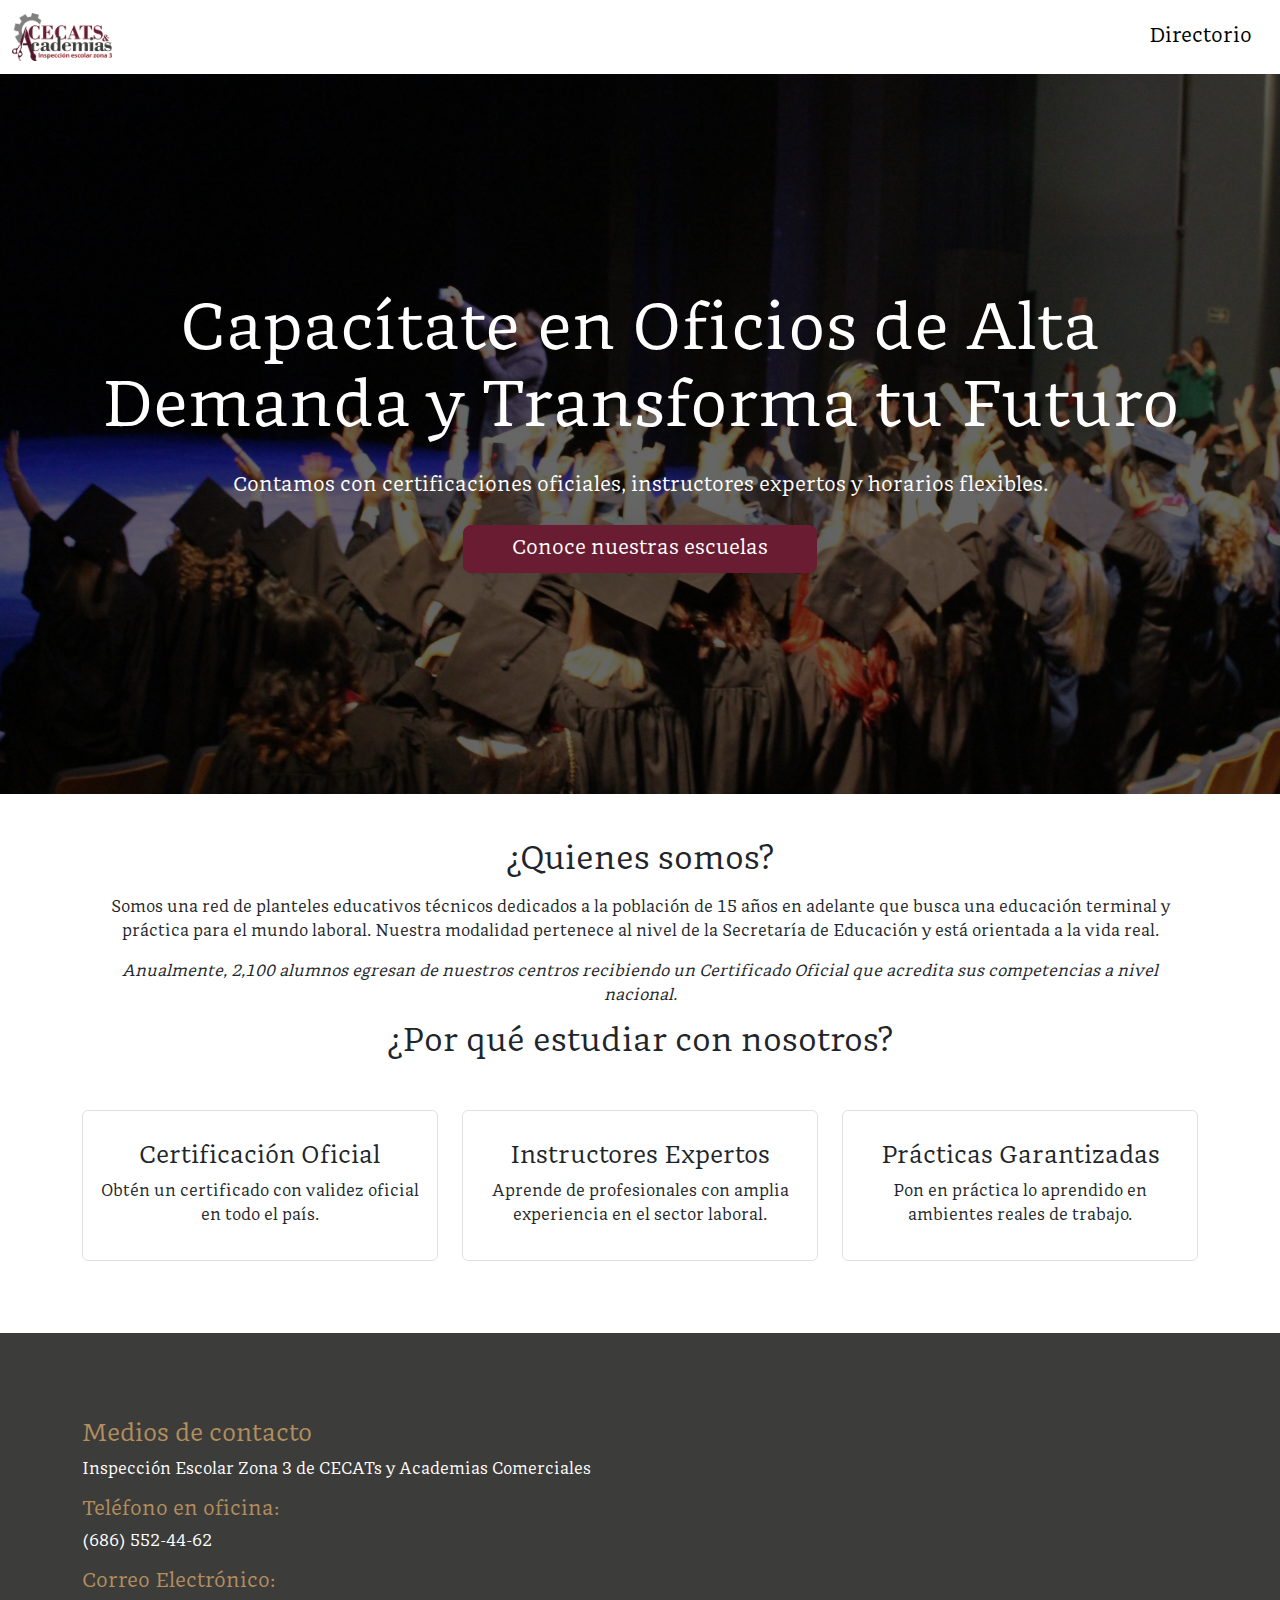
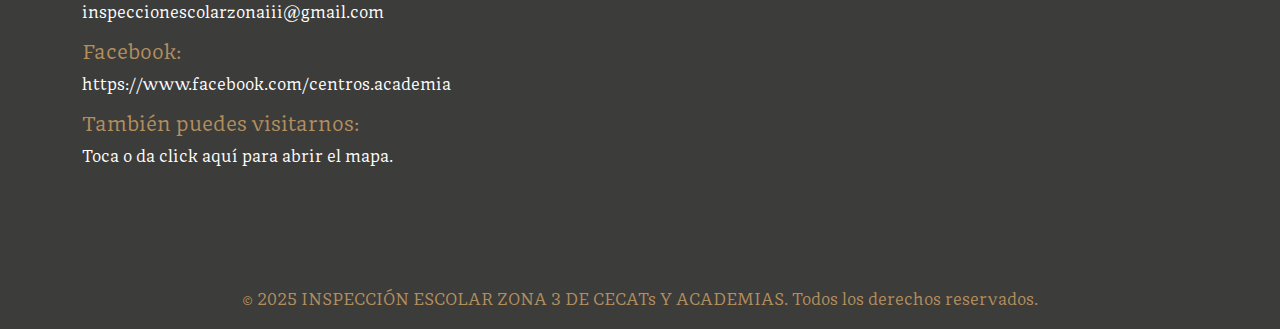
<file: index.html>
<!DOCTYPE html>
<html lang="es">

<head>
    <meta charset="UTF-8">
    <meta name="viewport" content="width=device-width, initial-scale=1.0">
    <title>CECAT - Capacitación Laboral</title>
    <link href="https://cdn.jsdelivr.net/npm/bootstrap@5.3.3/dist/css/bootstrap.min.css" rel="stylesheet">
    <link rel="stylesheet" href="style.css">
</head>
<style>

</style>

<body>
<nav class="navbar gob_navbar">
  <div class="container-fluid">
    <a class="navbar-brand" href="index.html">
      <img src="assets/img/web.png" alt="Logo" width="100"  class="d-inline-block align-text-center">
    </a>
    <a class="navbar-brand" href="directorio.html">Directorio</a>
  </div>
</nav>
    <header class="hero-section text-white d-flex align-items-center">
        <div class="container text-center py-5">
            <h1 class="display-3 fw-bold">Capacítate en Oficios de Alta Demanda y Transforma tu Futuro</h1>
            <p class="lead my-4">Contamos con certificaciones oficiales, instructores expertos y horarios flexibles.</p>
            <a href="directorio.html" class="btn btn-primary btn-lg px-5 shadow-lg btn_gob">Conoce nuestras escuelas</a>
        </div>
    </header>

    <section id="beneficios" class="container py-5">
        <h2 class="text-center mb-3">¿Quienes somos?</h2>
        <div class="container text-center">
            <p>
                Somos una red de planteles educativos técnicos dedicados a la población de 15 años en adelante que busca
                una educación terminal y práctica para el mundo laboral. Nuestra modalidad pertenece al nivel de la
                Secretaría de Educación y está orientada a la vida real.
            </p>
            <p style="text-align: center; font-style: italic;">Anualmente, 2,100 alumnos egresan de nuestros centros recibiendo un
                Certificado Oficial que acredita sus competencias a nivel nacional.</p>
        </div>
        <h2 class="text-center mb-5">¿Por qué estudiar con nosotros?</h2>
        <div class="row text-center">
            <div class="col-lg-4 mb-4">
                <div class="p-3 border rounded h-100">
                    <i class="bi bi-patch-check-fill fs-1 text-primary"></i>
                    <h3 class="h4 mt-3">Certificación Oficial</h3>
                    <p>Obtén un certificado con validez oficial en todo el país.</p>
                </div>
            </div>
            <div class="col-lg-4 mb-4">
                <div class="p-3 border rounded h-100">
                    <i class="bi bi-person-workspace fs-1 text-primary"></i>
                    <h3 class="h4 mt-3">Instructores Expertos</h3>
                    <p>Aprende de profesionales con amplia experiencia en el sector laboral.</p>
                </div>
            </div>

            <div class="col-lg-4 mb-4">
                <div class="p-3 border rounded h-100">
                    <i class="bi bi-calendar-check-fill fs-1 text-primary"></i>
                    <h3 class="h4 mt-3">Prácticas Garantizadas</h3>
                    <p>Pon en práctica lo aprendido en ambientes reales de trabajo.</p>
                </div>
            </div>
        </div>
    </section>

   <section id="medios_de_contacto" class="hero-section text-white d-flex align-items-center h-contacto">
        <div class="container text-left py-5">
            <h4 class="gob_txt_primary">Medios de contacto</h4>
            <p>Inspección Escolar Zona 3 de CECATs y Academias Comerciales</p>
            <h5 class="gob_txt_primary">Teléfono en oficina:</h5>
            <p><a href="tel:+526865524462">(686) 552-44-62</a></p>
            <h5 class="gob_txt_primary">Correo Electrónico:</h5>
            <p><a href="mailto:inspeccionescolarzonaiii@gmail.com">inspeccionescolarzonaiii@gmail.com</a></p>
            <h5 class="gob_txt_primary">Facebook:</h5>
            <p><a href="https://www.facebook.com/centros.academia">https://www.facebook.com/centros.academia</a></p>
            <h5 class="gob_txt_primary">También puedes visitarnos:</h5>
            <p><a href="https://maps.app.goo.gl/PGD5yfRv8kV4tLAt6" target="_blank">Toca o da click aquí para abrir el
                    mapa.</a></p>
        </div>
    </section>

    <footer class="gob_footer py-3">
        <div class="container text-center">
            <p class="mb-0">&copy; 2025 INSPECCIÓN ESCOLAR ZONA 3 DE CECATs Y ACADEMIAS. Todos los derechos reservados.
            </p>
        </div>
    </footer>

    <script src="https://cdn.jsdelivr.net/npm/bootstrap@5.3.3/dist/js/bootstrap.bundle.min.js"></script>
   
</body>

</html>
</file>
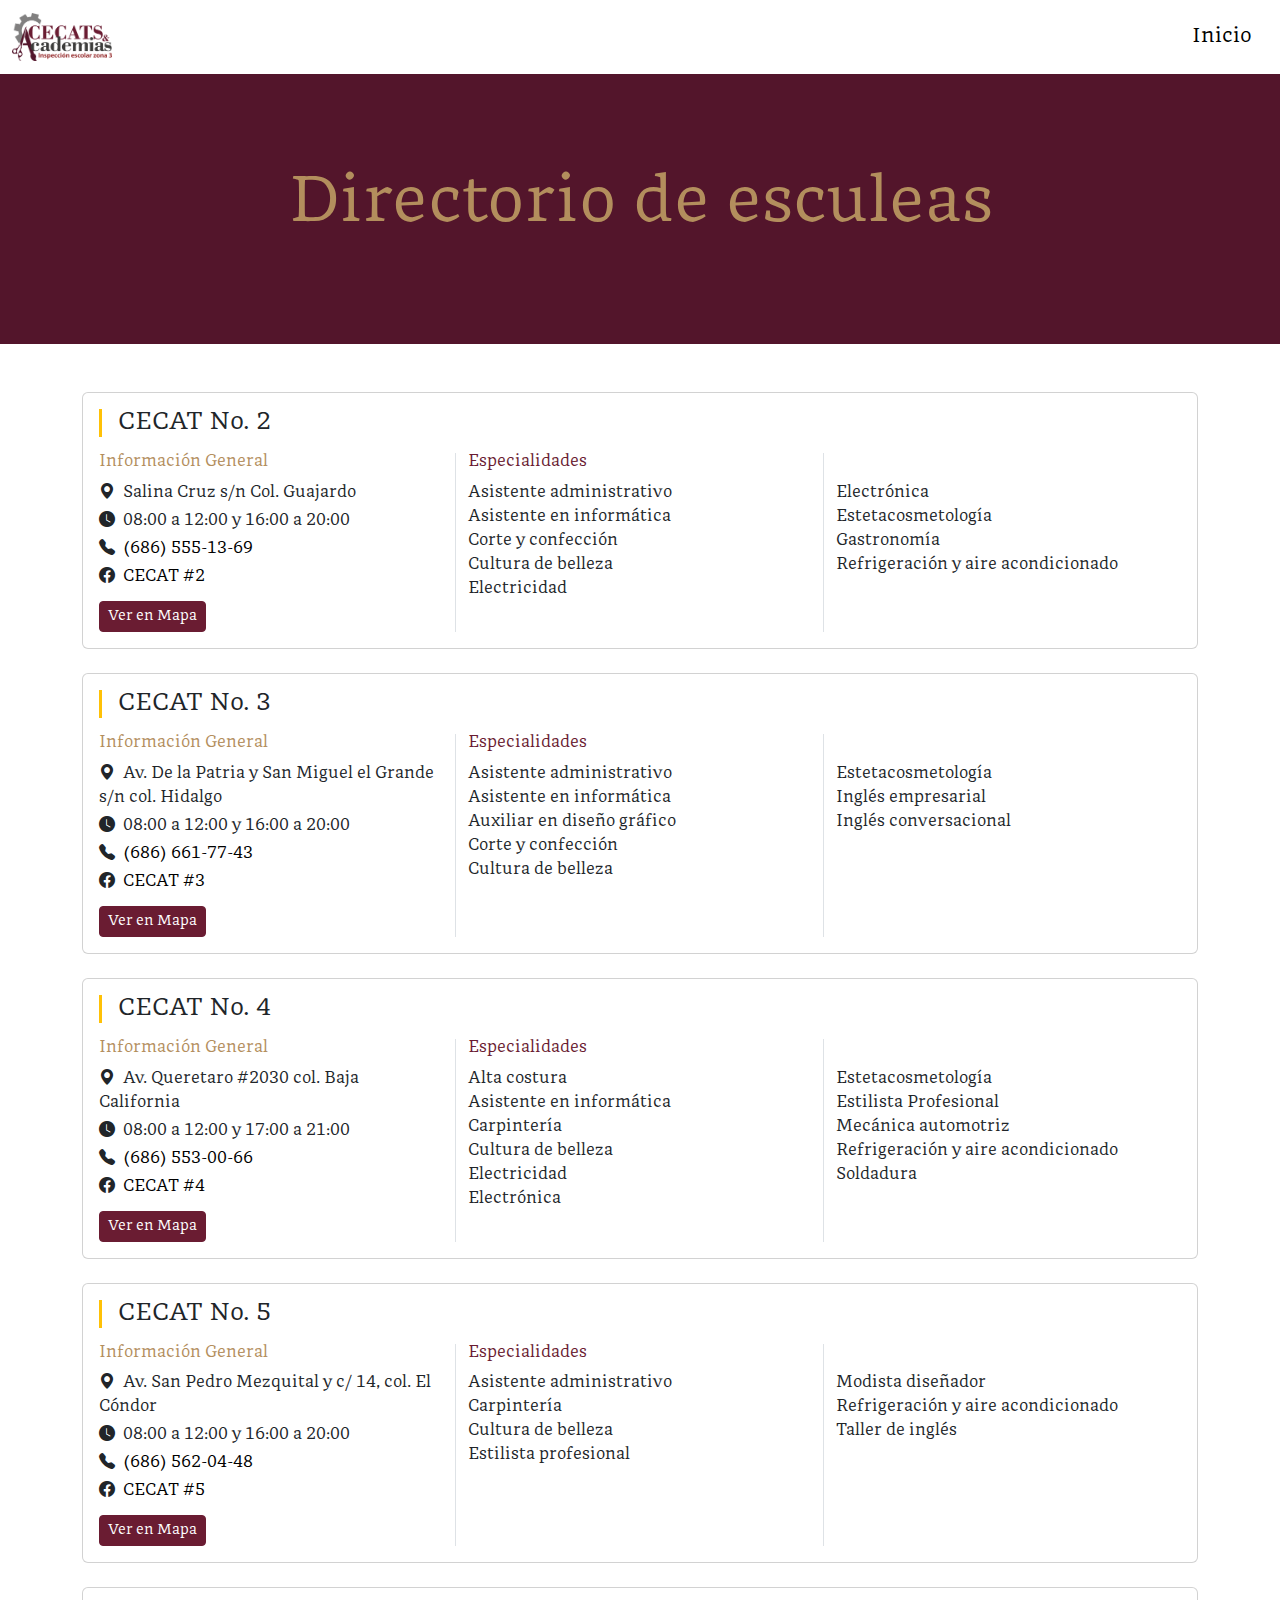
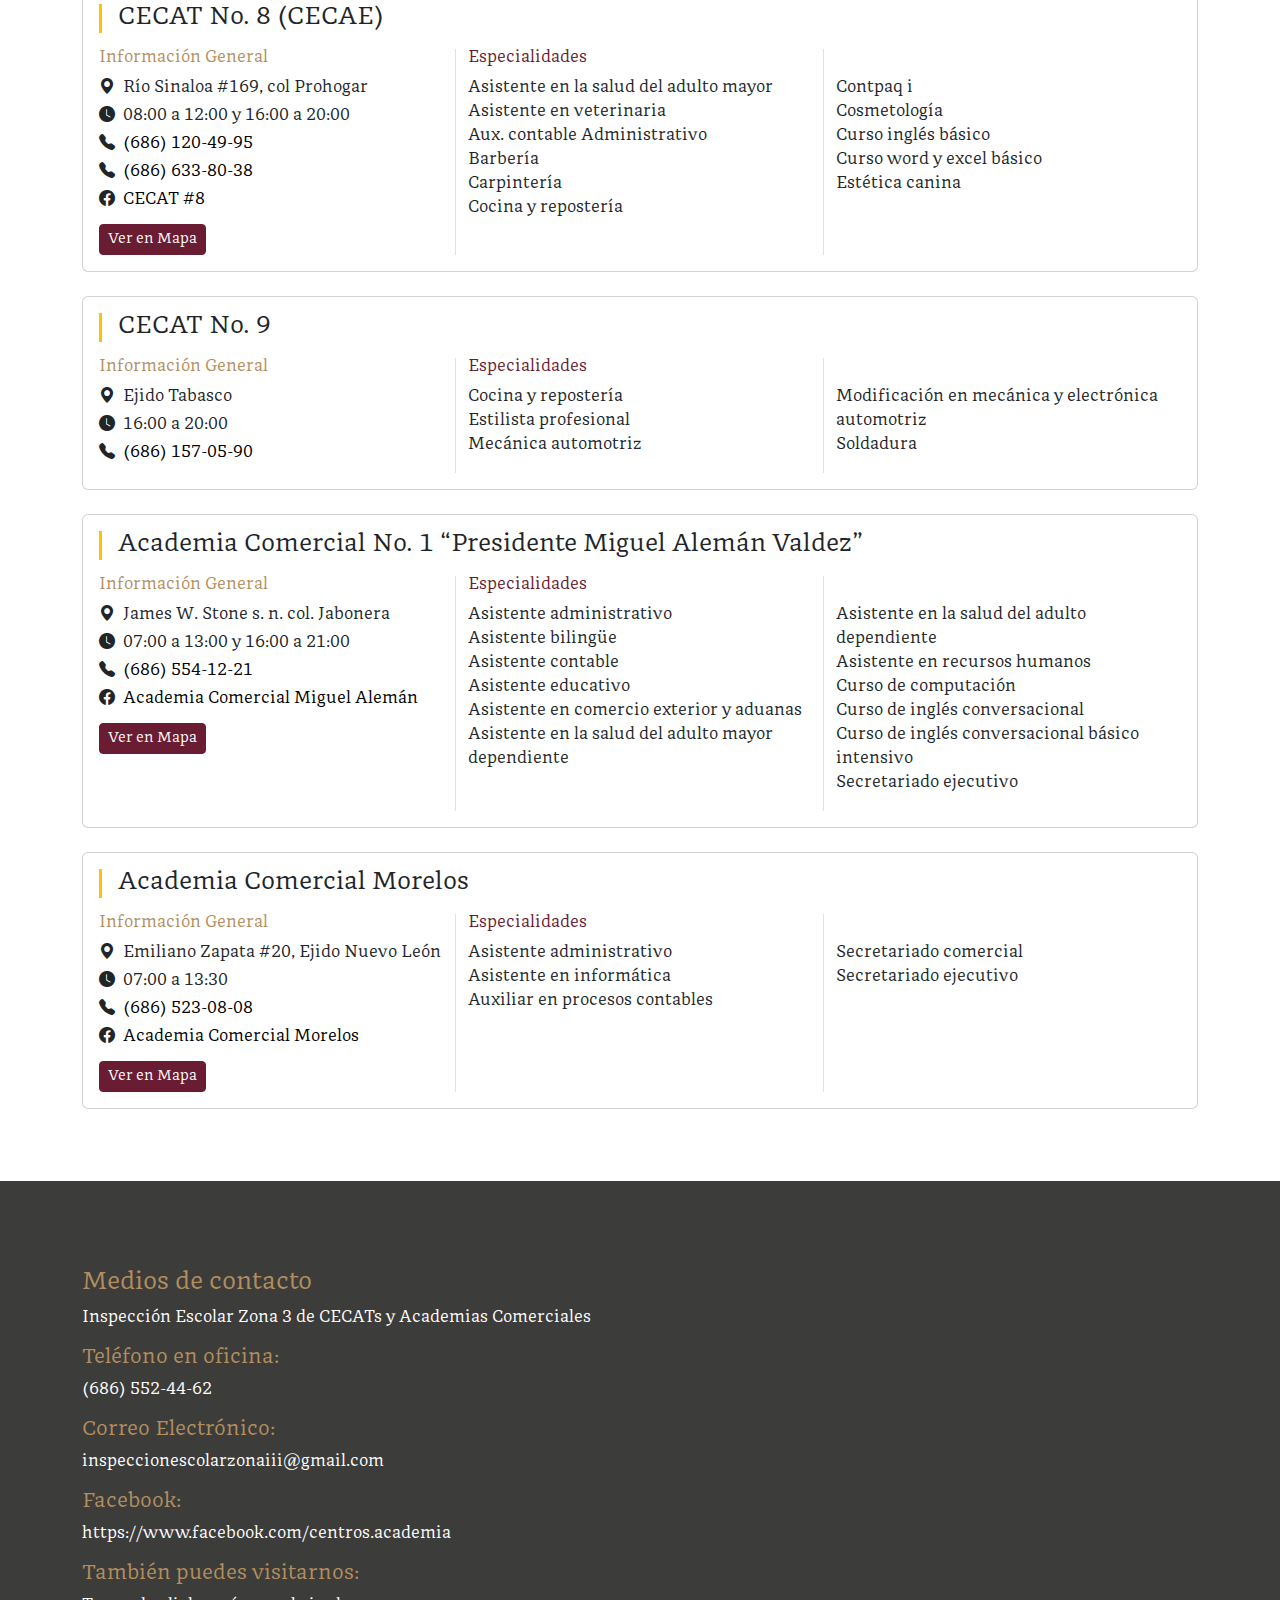
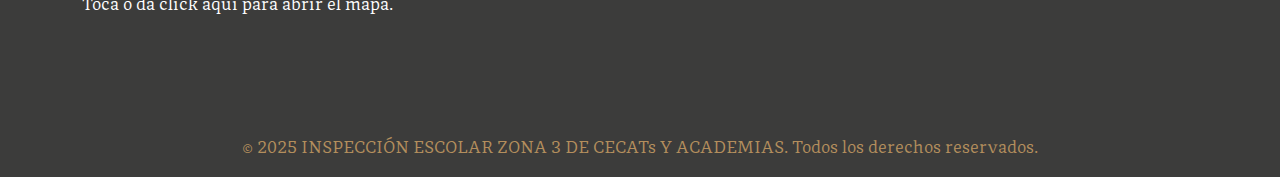
<file: directorio.html>
<!DOCTYPE html>
<html lang="es">

<head>
    <meta charset="UTF-8">
    <meta name="viewport" content="width=device-width, initial-scale=1.0">
    <title>CECAT - Capacitación Laboral</title>
    <link href="https://cdn.jsdelivr.net/npm/bootstrap@5.3.3/dist/css/bootstrap.min.css" rel="stylesheet">
    <link href="https://cdn.jsdelivr.net/npm/bootstrap-icons@1.10.5/font/bootstrap-icons.css" rel="stylesheet">
    <link rel="stylesheet" href="style.css">
</head>
<style>

</style>

<body>
    <nav class="navbar gob_navbar">
        <div class="container-fluid">
            <a class="navbar-brand" href="index.html">
                <img src="assets/img/web.png" alt="Logo" width="100" class="d-inline-block align-text-center">
            </a>
            <a class="navbar-brand" href="index.html">Inicio</a>
        </div>
    </nav>
    <header class="directorio hero-section text-white d-flex align-items-center">
        <div class="container text-center py-5">
            <h1 class="display-3 fw-bold">Directorio de esculeas</h1>
        </div>
    </header>
    <section id="escuelas">
        <div class="container my-5">
            <div class="row row-cols-1 g-4">

                <div class="col">
                    <div class="card school-card p-3">

                        <div class="d-flex align-items-center mb-3">
                            <h4 class="card-title fw-bold m-0 ps-3 border-start border-3 border-warning">
                                CECAT No. 2
                            </h4>
                        </div>

                        <div class="row">

                            <div class="col-md-4 border-end">
                                <h6 class="gob_txt_primary fw-bold">Información General</h6>
                                <p class="mb-1"><i class="bi bi-geo-alt-fill me-2"></i>Salina Cruz s/n Col.
                                    Guajardo</p>
                                <p class="mb-1"><i class="bi bi-clock-fill me-2"></i>08:00 a 12:00 y 16:00 a
                                    20:00</p>
                                <p class="mb-1"><i class="bi bi-telephone-fill me-2"></i><a class="telefono"
                                        href="tel:+526865551369">(686) 555-13-69</a></p>
                                <p class="mb-1"><i class="bi bi-facebook me-2"></i><a class="telefono"
                                        href="https://www.facebook.com/CECAT2">CECAT #2</a></p>
                                <a href="https://maps.app.goo.gl/gtpKaB9md2PaeBQTA" target="_blank"
                                    class="btn btn-sm btn_gob mt-2">Ver en Mapa</a>
                            </div>

                            <div class="col-md-4 border-end">
                                <h6 class="gob_txt_success fw-bold">Especialidades</h6>
                                <ul class="list-unstyled">
                                    <li> Asistente administrativo</li>
                                    <li> Asistente en informática</li>
                                    <li> Corte y confección</li>
                                    <li> Cultura de belleza</li>
                                    <li> Electricidad</li>
                                </ul>
                            </div>

                            <div class="col-md-4">
                                <h6 class="text-info fw-bold"><br></h6>
                                <ul class="list-unstyled">
                                    <li> Electrónica</li>
                                    <li> Estetacosmetología</li>
                                    <li> Gastronomía</li>
                                    <li> Refrigeración y aire acondicionado</li>
                                </ul>
                            </div>

                        </div>
                    </div>
                </div>

                <div class="col">
                    <div class="card school-card p-3">

                        <div class="d-flex align-items-center mb-3">
                            <h4 class="card-title fw-bold m-0 ps-3 border-start border-3 border-warning">
                                CECAT No. 3
                            </h4>
                        </div>

                        <div class="row">

                            <div class="col-md-4 border-end">
                                <h6 class="gob_txt_primary fw-bold">Información General</h6>
                                <p class="mb-1"><i class="bi bi-geo-alt-fill me-2"></i>Av. De la Patria y San Miguel el
                                    Grande s/n col. Hidalgo</p>
                                <p class="mb-1"><i class="bi bi-clock-fill me-2"></i>08:00 a 12:00 y 16:00 a
                                    20:00</p>
                                <p class="mb-1"><i class="bi bi-telephone-fill me-2"></i><a class="telefono"
                                        href="tel:+526866617743">(686) 661-77-43</a></p>
                                <p class="mb-1"><i class="bi bi-facebook me-2"></i><a class="telefono"
                                        href="https://www.facebook.com/profile.php?id=61569721732961">CECAT #3</a></p>
                                <a href="https://maps.app.goo.gl/LyALH64ns2qXpWjL8" target="_blank"
                                    class="btn btn-sm btn_gob mt-2">Ver en Mapa</a>
                            </div>

                            <div class="col-md-4 border-end">
                                <h6 class="gob_txt_success fw-bold">Especialidades</h6>
                                <ul class="list-unstyled">
                                    <li> Asistente administrativo</li>
                                    <li> Asistente en informática</li>
                                    <li> Auxiliar en diseño gráfico</li>
                                    <li> Corte y confección</li>
                                    <li> Cultura de belleza</li>
                                </ul>
                            </div>

                            <div class="col-md-4">
                                <h6 class="text-info fw-bold"><br></h6>
                                <ul class="list-unstyled">
                                    <li> Estetacosmetología</li>
                                    <li> Inglés empresarial</li>
                                    <li> Inglés conversacional</li>
                                </ul>
                            </div>

                        </div>
                    </div>
                </div>

                <div class="col">
                    <div class="card school-card p-3">

                        <div class="d-flex align-items-center mb-3">
                            <h4 class="card-title fw-bold m-0 ps-3 border-start border-3 border-warning">
                                CECAT No. 4
                            </h4>
                        </div>

                        <div class="row">

                            <div class="col-md-4 border-end">
                                <h6 class="gob_txt_primary fw-bold">Información General</h6>
                                <p class="mb-1"><i class="bi bi-geo-alt-fill me-2"></i>Av. Queretaro #2030 col. Baja
                                    California</p>
                                <p class="mb-1"><i class="bi bi-clock-fill me-2"></i>08:00 a 12:00 y 17:00 a
                                    21:00</p>
                                <p class="mb-1"><i class="bi bi-telephone-fill me-2"></i><a href="tel:+526865530066"
                                        class="telefono">(686) 553-00-66</a></p>
                                <p class="mb-1"><i class="bi bi-facebook me-2"></i><a class="telefono"
                                        href="https://www.facebook.com/profile.php?id=61570063096486">CECAT #4</a></p>
                                <a href="https://maps.app.goo.gl/wHECchwzwJi9zeyo9" target="_blank"
                                    class="btn btn-sm btn_gob mt-2">Ver en Mapa</a>
                            </div>

                            <div class="col-md-4 border-end">
                                <h6 class="gob_txt_success fw-bold">Especialidades</h6>
                                <ul class="list-unstyled">
                                    <li> Alta costura</li>
                                    <li> Asistente en informática</li>
                                    <li> Carpintería</li>
                                    <li> Cultura de belleza</li>
                                    <li> Electricidad</li>
                                    <li> Electrónica</li>
                                </ul>
                            </div>

                            <div class="col-md-4">
                                <h6 class="text-info fw-bold"><br></h6>
                                <ul class="list-unstyled">

                                    <li> Estetacosmetología</li>
                                    <li> Estilista Profesional</li>
                                    <li> Mecánica automotriz</li>
                                    <li> Refrigeración y aire acondicionado</li>
                                    <li> Soldadura</li>
                                </ul>
                            </div>

                        </div>
                    </div>
                </div>

                <div class="col">
                    <div class="card school-card p-3">

                        <div class="d-flex align-items-center mb-3">
                            <h4 class="card-title fw-bold m-0 ps-3 border-start border-3 border-warning">
                                CECAT No. 5
                            </h4>
                        </div>

                        <div class="row">

                            <div class="col-md-4 border-end">
                                <h6 class="gob_txt_primary fw-bold">Información General</h6>
                                <p class="mb-1"><i class="bi bi-geo-alt-fill me-2"></i>Av. San Pedro Mezquital y c/ 14,
                                    col. El Cóndor</p>
                                <p class="mb-1"><i class="bi bi-clock-fill me-2"></i>08:00 a 12:00 y 16:00 a
                                    20:00</p>
                                <p class="mb-1"><i class="bi bi-telephone-fill me-2"></i><a href="tel:+526865620448"
                                        class="telefono">(686) 562-04-48</a></p>
                                <p class="mb-1"><i class="bi bi-facebook me-2"></i><a class="telefono"
                                        href="https://www.facebook.com/profile.php?id=100037499113919">CECAT #5</a></p>
                                <a href="https://maps.app.goo.gl/d8SjwUySub4ag5B89" target="_blank"
                                    class="btn btn-sm btn_gob mt-2">Ver en Mapa</a>
                            </div>

                            <div class="col-md-4 border-end">
                                <h6 class="gob_txt_success fw-bold">Especialidades</h6>
                                <ul class="list-unstyled">
                                    <li> Asistente administrativo</li>
                                    <li> Carpintería</li>
                                    <li> Cultura de belleza</li>
                                    <li> Estilista profesional</li>
                                </ul>
                            </div>

                            <div class="col-md-4">
                                <h6 class="text-info fw-bold"><br></h6>
                                <ul class="list-unstyled">
                                    <li> Modista diseñador</li>
                                    <li> Refrigeración y aire acondicionado</li>
                                    <li> Taller de inglés</li>
                                </ul>
                            </div>

                        </div>
                    </div>
                </div>

                <div class="col">
                    <div class="card school-card p-3">

                        <div class="d-flex align-items-center mb-3">
                            <h4 class="card-title fw-bold m-0 ps-3 border-start border-3 border-warning">
                                CECAT No. 8 (CECAE)
                            </h4>
                        </div>

                        <div class="row">

                            <div class="col-md-4 border-end">
                                <h6 class="gob_txt_primary fw-bold">Información General</h6>
                                <p class="mb-1"><i class="bi bi-geo-alt-fill me-2"></i>Río Sinaloa #169, col
                                    Prohogar</p>
                                <p class="mb-1"><i class="bi bi-clock-fill me-2"></i>08:00 a 12:00 y 16:00 a
                                    20:00</p>
                                <p class="mb-1"><i class="bi bi-telephone-fill me-2"></i><a href="tel:+526861204995"
                                        class="telefono">(686) 120-49-95</a></p>
                                <p class="mb-1"><i class="bi bi-telephone-fill me-2"></i><a href="tel:+526866338038"
                                        class="telefono">(686) 633-80-38</a></p>
                                <p class="mb-1"><i class="bi bi-facebook me-2"></i><a class="telefono"
                                        href="https://www.facebook.com/profile.php?id=100064077817540">CECAT #8</a></p>
                                <a href="https://maps.app.goo.gl/xbBHoKWgRJhsyLu59" target="_blank"
                                    class="btn btn-sm btn_gob mt-2">Ver en Mapa</a>
                            </div>

                            <div class="col-md-4 border-end">
                                <h6 class="gob_txt_success fw-bold">Especialidades</h6>
                                <ul class="list-unstyled">
                                    <li> Asistente en la salud del adulto mayor</li>
                                    <li> Asistente en veterinaria</li>
                                    <li> Aux. contable Administrativo</li>
                                    <li> Barbería</li>
                                    <li> Carpintería</li>
                                    <li> Cocina y repostería</li>
                                </ul>
                            </div>

                            <div class="col-md-4">
                                <h6 class="text-info fw-bold"><br></h6>
                                <ul class="list-unstyled">
                                    <li> Contpaq i</li>
                                    <li> Cosmetología</li>
                                    <li> Curso inglés básico</li>
                                    <li> Curso word y excel básico</li>
                                    <li> Estética canina</li>
                                </ul>
                            </div>

                        </div>
                    </div>
                </div>

                <div class="col">
                    <div class="card school-card p-3">

                        <div class="d-flex align-items-center mb-3">
                            <h4 class="card-title fw-bold m-0 ps-3 border-start border-3 border-warning">
                                CECAT No. 9
                            </h4>
                        </div>

                        <div class="row">

                            <div class="col-md-4 border-end">
                                <h6 class="gob_txt_primary fw-bold">Información General</h6>
                                <p class="mb-1"><i class="bi bi-geo-alt-fill me-2"></i>Ejido Tabasco</p>
                                <p class="mb-1"><i class="bi bi-clock-fill me-2"></i>16:00 a
                                    20:00</p>
                                <p class="mb-1"><i class="bi bi-telephone-fill me-2"></i><a href="tel:+526861570590"
                                        class="telefono">(686) 157-05-90</a></p>
                            </div>

                            <div class="col-md-4 border-end">
                                <h6 class="gob_txt_success fw-bold">Especialidades</h6>
                                <ul class="list-unstyled">
                                    <li> Cocina y repostería</li>
                                    <li> Estilista profesional</li>
                                    <li> Mecánica automotriz</li>
                                </ul>
                            </div>

                            <div class="col-md-4">
                                <h6 class="text-info fw-bold"><br></h6>
                                <ul class="list-unstyled">
                                    <li> Modificación en mecánica y electrónica automotriz</li>
                                    <li> Soldadura</li>
                                </ul>
                            </div>

                        </div>
                    </div>
                </div>

                <div class="col">
                    <div class="card school-card p-3">

                        <div class="d-flex align-items-center mb-3">
                            <h4 class="card-title fw-bold m-0 ps-3 border-start border-3 border-warning">
                                Academia Comercial No. 1 “Presidente Miguel Alemán Valdez”
                            </h4>
                        </div>

                        <div class="row">

                            <div class="col-md-4 border-end">
                                <h6 class="gob_txt_primary fw-bold">Información General</h6>
                                <p class="mb-1"><i class="bi bi-geo-alt-fill me-2"></i>James W. Stone s. n. col.
                                    Jabonera</p>
                                <p class="mb-1"><i class="bi bi-clock-fill me-2"></i>07:00 a 13:00 y 16:00 a
                                    21:00</p>
                                <p class="mb-1"><i class="bi bi-telephone-fill me-2"></i><a href="tel:+526865541221"
                                        class="telefono">(686) 554-12-21</a></p>
                                <p class="mb-1"><i class="bi bi-facebook me-2"></i><a class="telefono"
                                        href="https://www.facebook.com/academiamiguelaleman1">Academia Comercial Miguel Alemán</a></p>

                                <a href="https://maps.app.goo.gl/P7DvS5pnPHNABfrJ8" target="_blank"
                                    class="btn btn-sm btn_gob mt-2">Ver en Mapa</a>
                            </div>

                            <div class="col-md-4 border-end">
                                <h6 class="gob_txt_success fw-bold">Especialidades</h6>
                                <ul class="list-unstyled">
                                    <li> Asistente administrativo</li>
                                    <li> Asistente bilingüe</li>
                                    <li> Asistente contable</li>
                                    <li> Asistente educativo</li>
                                    <li> Asistente en comercio exterior y aduanas</li>
                                    <li> Asistente en la salud del adulto mayor dependiente</li>
                                </ul>
                            </div>

                            <div class="col-md-4">
                                <h6 class="text-info fw-bold"><br></h6>
                                <ul class="list-unstyled">
                                    <li> Asistente en la salud del adulto dependiente</li>
                                    <li> Asistente en recursos humanos</li>
                                    <li> Curso de computación</li>
                                    <li> Curso de inglés conversacional</li>
                                    <li> Curso de inglés conversacional básico intensivo</li>
                                    <li> Secretariado ejecutivo</li>
                                </ul>
                            </div>

                        </div>
                    </div>
                </div>

                <div class="col">
                    <div class="card school-card p-3">

                        <div class="d-flex align-items-center mb-3">
                            <h4 class="card-title fw-bold m-0 ps-3 border-start border-3 border-warning">
                                Academia Comercial Morelos
                            </h4>
                        </div>

                        <div class="row">

                            <div class="col-md-4 border-end">
                                <h6 class="gob_txt_primary fw-bold">Información General</h6>
                                <p class="mb-1"><i class="bi bi-geo-alt-fill me-2"></i>Emiliano Zapata #20, Ejido Nuevo
                                    León</p>
                                <p class="mb-1"><i class="bi bi-clock-fill me-2"></i>07:00 a 13:30</p>
                                <p class="mb-1"><i class="bi bi-telephone-fill me-2"></i><a href="tel:+526865230808" class="telefono">(686) 523-08-08</a></p>
                                <p class="mb-1"><i class="bi bi-facebook me-2"></i><a class="telefono"
                                        href="https://www.facebook.com/AcademiaComercialMorelos">Academia Comercial Morelos</a></p>
                                <a href="https://maps.app.goo.gl/FTmeR7tZSX9Sqw8NA" target="_blank"
                                    class="btn btn-sm btn_gob mt-2">Ver en Mapa</a>
                            </div>

                            <div class="col-md-4 border-end">
                                <h6 class="gob_txt_success fw-bold">Especialidades</h6>
                                <ul class="list-unstyled">
                                    <li> Asistente administrativo</li>
                                    <li> Asistente en informática</li>
                                    <li> Auxiliar en procesos contables</li>
                                </ul>
                            </div>

                            <div class="col-md-4">
                                <h6 class="text-info fw-bold"><br></h6>
                                <ul class="list-unstyled">
                                    <li> Secretariado comercial</li>
                                    <li> Secretariado ejecutivo</li>
                                </ul>
                            </div>

                        </div>
                    </div>
                </div>

            </div>
        </div>
    </section>
    <br>
    </section>
    <section id="medios_de_contacto" class="hero-section text-white d-flex align-items-center h-contacto">
        <div class="container text-left py-5">
            <h4 class="gob_txt_primary">Medios de contacto</h4>
            <p>Inspección Escolar Zona 3 de CECATs y Academias Comerciales</p>
            <h5 class="gob_txt_primary">Teléfono en oficina:</h5>
            <p><a href="tel:+526865524462">(686) 552-44-62</a></p>
            <h5 class="gob_txt_primary">Correo Electrónico:</h5>
            <p><a href="mailto:inspeccionescolarzonaiii@gmail.com">inspeccionescolarzonaiii@gmail.com</a></p>
            <h5 class="gob_txt_primary">Facebook:</h5>
            <p><a href="https://www.facebook.com/centros.academia">https://www.facebook.com/centros.academia</a></p>
            <h5 class="gob_txt_primary">También puedes visitarnos:</h5>
            <p><a href="https://maps.app.goo.gl/PGD5yfRv8kV4tLAt6" target="_blank">Toca o da click aquí para abrir el
                    mapa.</a></p>
        </div>
    </section>

    <footer class="gob_footer py-3">
        <div class="container text-center">
            <p class="mb-0">&copy; 2025 INSPECCIÓN ESCOLAR ZONA 3 DE CECATs Y ACADEMIAS. Todos los derechos reservados.
            </p>
        </div>
    </footer>

    <script src="https://cdn.jsdelivr.net/npm/bootstrap@5.3.3/dist/js/bootstrap.bundle.min.js"></script>

</body>

</html>
</file>
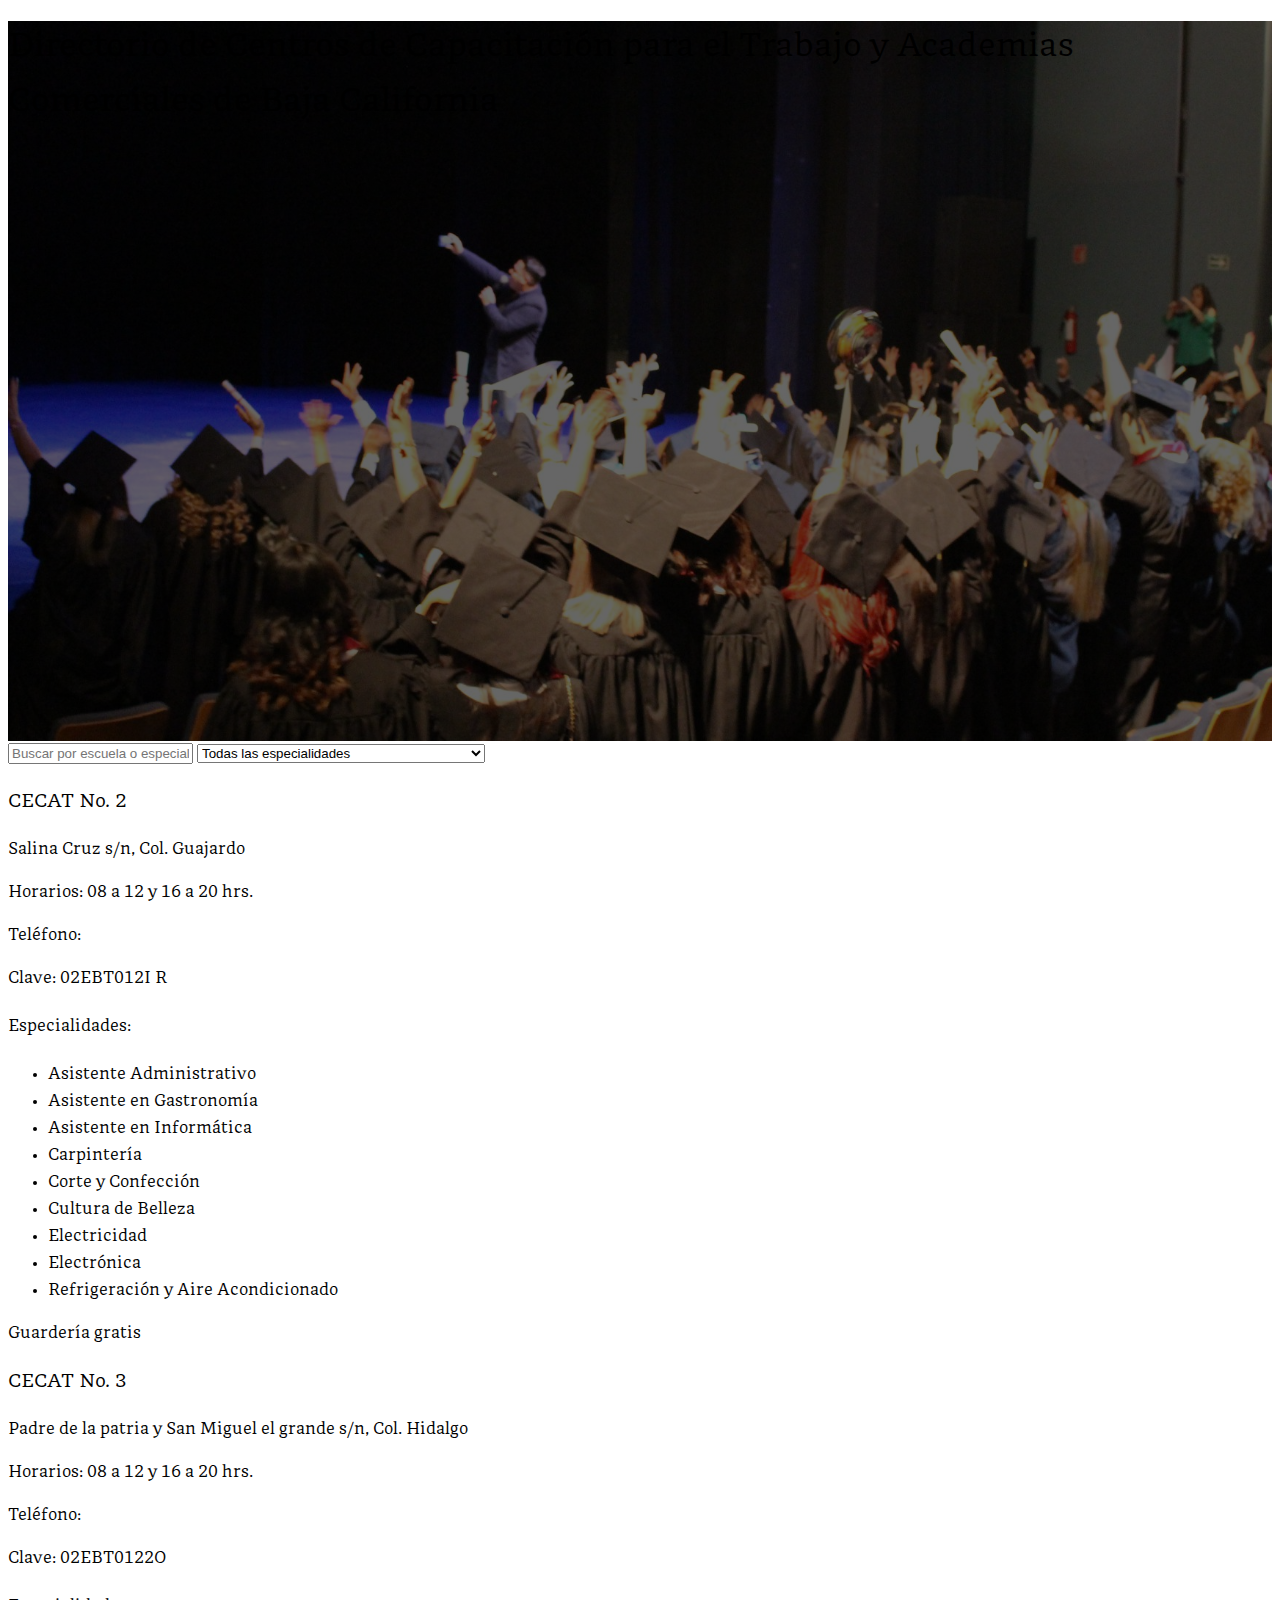
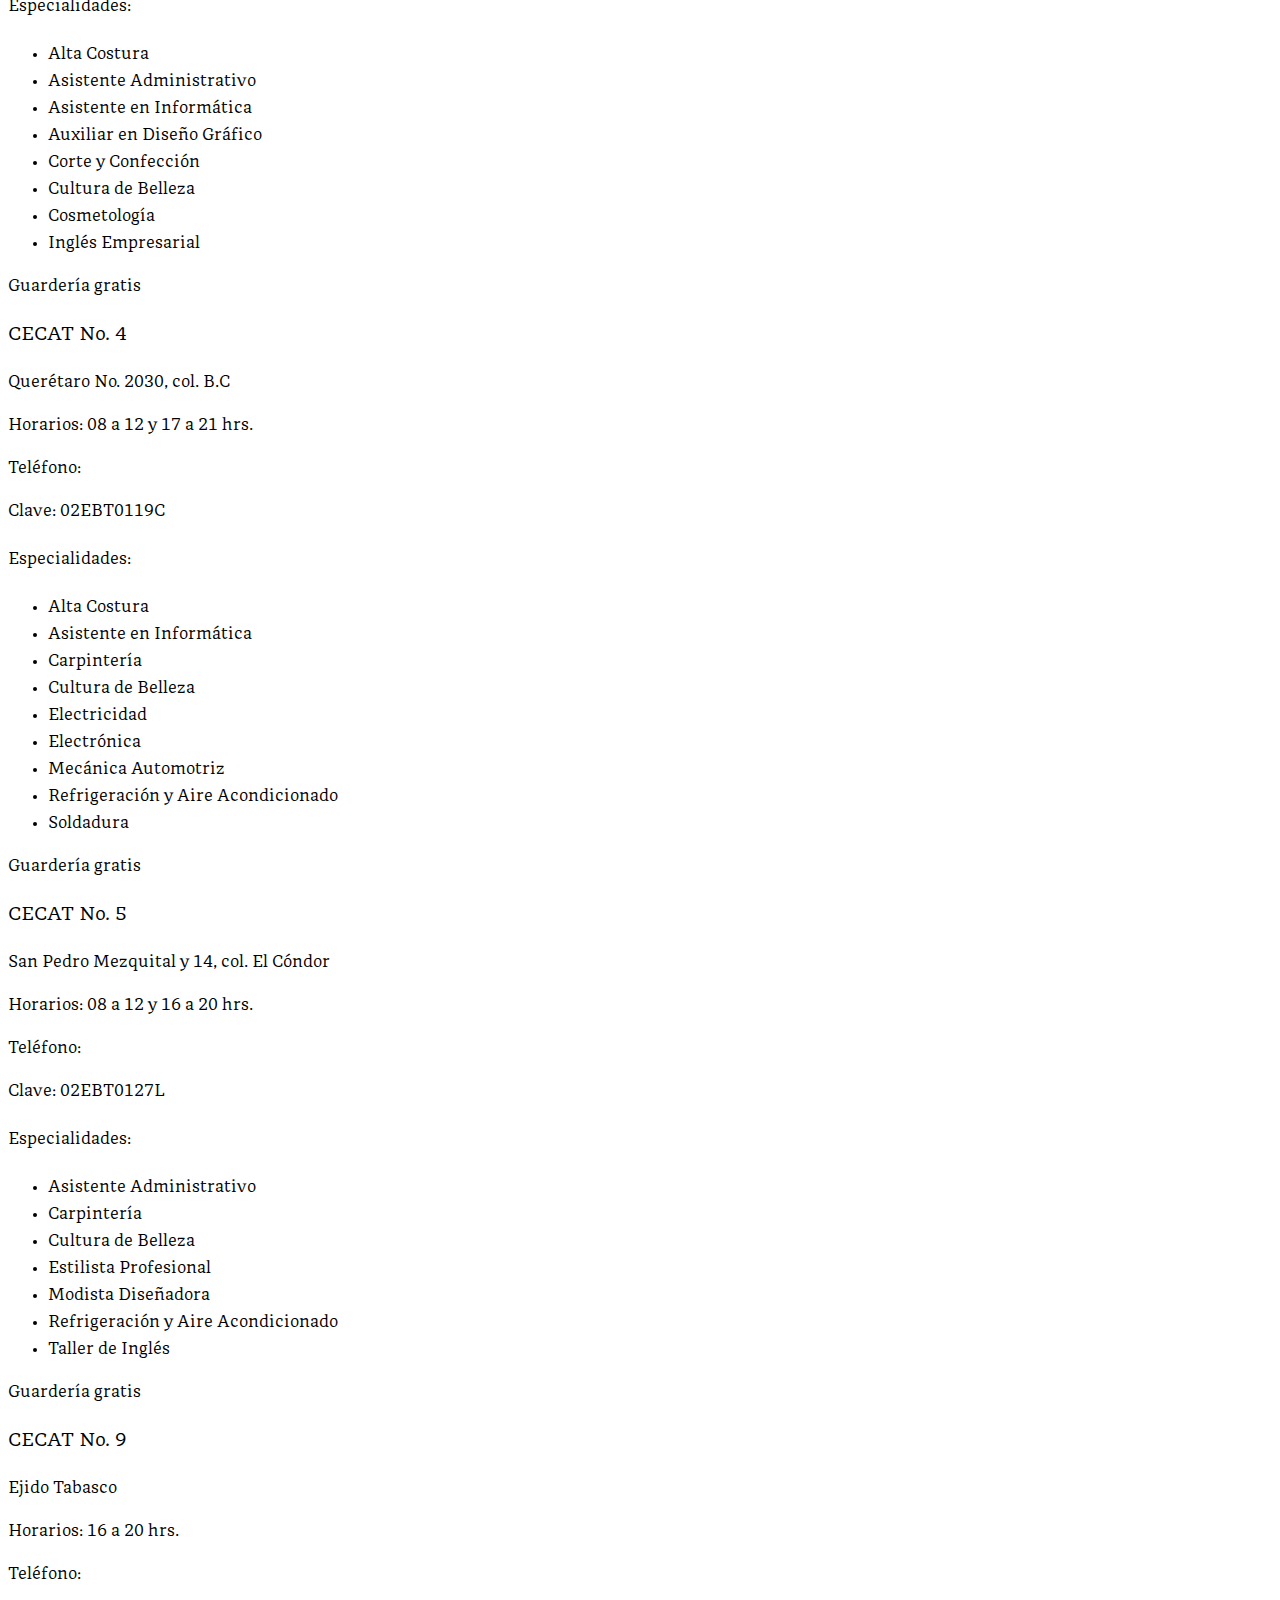
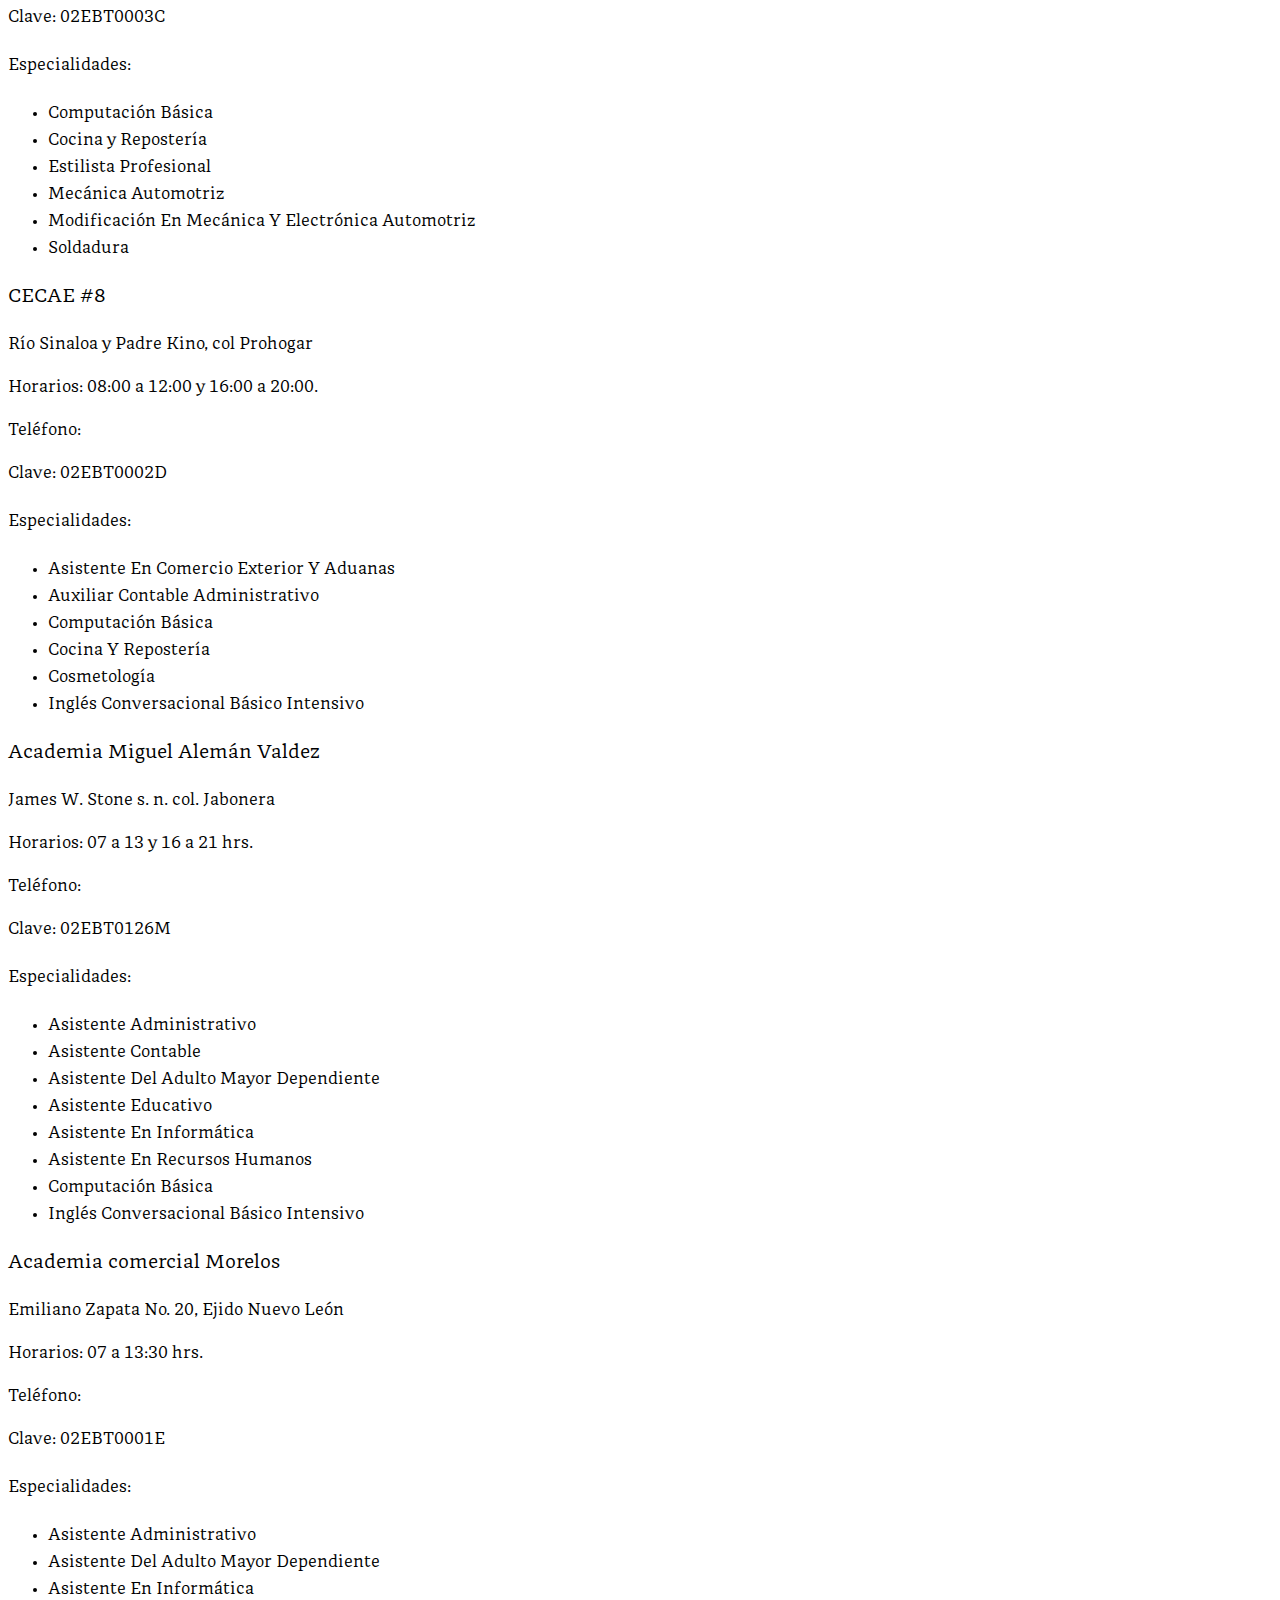
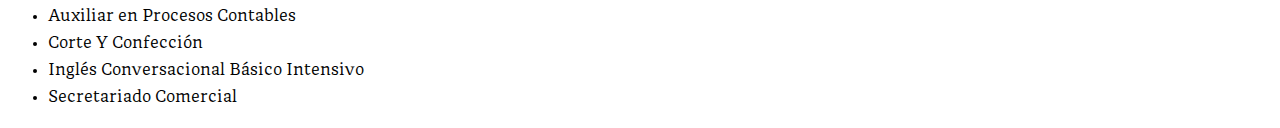
<file: index_bkup.html>
<!DOCTYPE html>
<html lang="es">
<head>
    <meta charset="UTF-8">
    <meta name="viewport" content="width=device-width, initial-scale=1.0">
    <title>Directorio de Capacitación Técnica</title>
    <link rel="stylesheet" href="style.css">
    <link href="https://fonts.googleapis.com/css2?family=Roboto:wght@400;700&display=swap" rel="stylesheet">
</head>
<body>

    <header class="site-header">
        <div class="container">
            <h1>Directorio de Centros de Capacitación para el Trabajo y Academias Comerciales de Baja California</h1>
            </div>
    </header>

    <main class="container">
        <section class="search-filter-section">
            <input type="text" id="searchInput" placeholder="Buscar por escuela o especialidad..." class="search-input">
            <select id="filterSelect" class="filter-select">
                <option value="">Todas las especialidades</option>
                <option value="Administrativo">Administrativo</option>
                <option value="Informática">Informática</option>
                <option value="Belleza">Belleza</option>
                <option value="Industrial">Industrial (Carpintería, Soldadura, Mecánica)</option>
                <option value="Gastronomía">Gastronomía/Cocina</option>
                <option value="Confección">Corte y Confección</option>
                <option value="Electricidad">Electricidad/Electrónica</option>
                <option value="Inglés">Inglés</option>
                </select>
        </section>

        <section class="schools-directory">
            <div class="card-escuela">
                <div class="card-header">
                    <h3>CECAT No. 2</h3>
                    <p class="ubicacion">Salina Cruz s/n, Col. Guajardo</p>
                </div>
                <div class="card-body">
                    <p><strong>Horarios:</strong> 08 a 12 y 16 a 20 hrs.</p>
                    <p><strong>Teléfono:</strong> <a href="tel:6865551369">(686) 555-13-69</a></p>
                    <p class="clave">Clave: 02EBT012I R</p>
                    <div class="especialidades-list">
                        <h4>Especialidades:</h4>
                        <ul>
                            <li>Asistente Administrativo</li>
                            <li>Asistente en Gastronomía</li>
                            <li>Asistente en Informática</li>
                            <li>Carpintería</li>
                            <li>Corte y Confección</li>
                            <li>Cultura de Belleza</li>
                            <li>Electricidad</li>
                            <li>Electrónica</li>
                            <li>Refrigeración y Aire Acondicionado</li>
                        </ul>
                    </div>
                    <span class="guarderia-info">Guardería gratis</span>
                </div>
            </div>

            <div class="card-escuela">
                <div class="card-header">
                    <h3>CECAT No. 3</h3>
                    <p class="ubicacion">Padre de la patria y San Miguel el grande s/n, Col. Hidalgo</p>
                </div>
                <div class="card-body">
                    <p><strong>Horarios:</strong> 08 a 12 y 16 a 20 hrs.</p>
                    <p><strong>Teléfono:</strong> <a href="tel:6865618504">(686) 561-85-04</a></p>
                    <p class="clave">Clave: 02EBT0122O</p>
                    <div class="especialidades-list">
                        <h4>Especialidades:</h4>
                        <ul>
                            <li>Alta Costura</li>
                            <li>Asistente Administrativo</li>
                            <li>Asistente en Informática</li>
                            <li>Auxiliar en Diseño Gráfico</li>
                            <li>Corte y Confección</li>
                            <li>Cultura de Belleza</li>
                            <li>Cosmetología</li>
                            <li>Inglés Empresarial</li>
                        </ul>
                    </div>
                    <span class="guarderia-info">Guardería gratis</span>
                </div>
            </div>

            <div class="card-escuela">
                <div class="card-header">
                    <h3>CECAT No. 4</h3>
                    <p class="ubicacion">Querétaro No. 2030, col. B.C</p>
                </div>
                <div class="card-body">
                    <p><strong>Horarios:</strong> 08 a 12 y 17 a 21 hrs.</p>
                    <p><strong>Teléfono:</strong> <a href="tel:6865530066">(686) 553-00-66</a></p>
                    <p class="clave">Clave: 02EBT0119C</p>
                    <div class="especialidades-list">
                        <h4>Especialidades:</h4>
                        <ul>
                            <li>Alta Costura</li>
                            <li>Asistente en Informática</li>
                            <li>Carpintería</li>
                            <li>Cultura de Belleza</li>
                            <li>Electricidad</li>
                            <li>Electrónica</li>
                            <li>Mecánica Automotriz</li>
                            <li>Refrigeración y Aire Acondicionado</li>
                            <li>Soldadura</li>
                        </ul>
                    </div>
                    <span class="guarderia-info">Guardería gratis</span>
                </div>
            </div>

            <div class="card-escuela">
                <div class="card-header">
                    <h3>CECAT No. 5</h3>
                    <p class="ubicacion">San Pedro Mezquital y 14, col. El Cóndor</p>
                </div>
                <div class="card-body">
                    <p><strong>Horarios:</strong> 08 a 12 y 16 a 20 hrs.</p>
                    <p><strong>Teléfono:</strong> <a href="tel:6865620448">(686) 562-04-48</a></p>
                    <p class="clave">Clave: 02EBT0127L</p>
                    <div class="especialidades-list">
                        <h4>Especialidades:</h4>
                        <ul>
                            <li>Asistente Administrativo</li>
                            <li>Carpintería</li>
                            <li>Cultura de Belleza</li>
                            <li>Estilista Profesional</li>
                            <li>Modista Diseñadora</li>
                            <li>Refrigeración y Aire Acondicionado</li>
                            <li>Taller de Inglés</li>
                        </ul>
                    </div>
                    <span class="guarderia-info">Guardería gratis</span>
                </div>
            </div>

            <div class="card-escuela">
                <div class="card-header">
                    <h3>CECAT No. 9</h3>
                    <p class="ubicacion">Ejido Tabasco</p>
                </div>
                <div class="card-body">
                    <p><strong>Horarios:</strong> 16 a 20 hrs.</p>
                    <p><strong>Teléfono:</strong> <a href="tel:6861570590">(686) 157-05-90</a></p>
                    <p class="clave">Clave: 02EBT0003C</p>
                    <div class="especialidades-list">
                        <h4>Especialidades:</h4>
                        <ul>
                            <li>Computación Básica</li>
                            <li>Cocina y Repostería</li>
                            <li>Estilista Profesional</li>
                            <li>Mecánica Automotriz</li>
                            <li>Modificación En Mecánica Y Electrónica Automotriz</li>
                            <li>Soldadura</li>
                        </ul>
                    </div>
                </div>
            </div>

            <div class="card-escuela">
                <div class="card-header">
                    <h3>CECAE #8</h3>
                    <p class="ubicacion">Río Sinaloa y Padre Kino, col Prohogar</p>
                </div>
                <div class="card-body">
                    <p><strong>Horarios:</strong> 08:00 a 12:00 y 16:00 a 20:00.</p>
                    <p><strong>Teléfono:</strong> <a href="tel:6866338038">(686) 633-8038</a></p>
                    <p class="clave">Clave: 02EBT0002D</p>
                    <div class="especialidades-list">
                        <h4>Especialidades:</h4>
                        <ul>
                            <li>Asistente En Comercio Exterior Y Aduanas</li>
                            <li>Auxiliar Contable Administrativo</li>
                            <li>Computación Básica</li>
                            <li>Cocina Y Repostería</li>
                            <li>Cosmetología</li>
                            <li>Inglés Conversacional Básico Intensivo</li>
                        </ul>
                    </div>
                </div>
            </div>

            <div class="card-escuela">
                <div class="card-header">
                    <h3>Academia Miguel Alemán Valdez</h3>
                    <p class="ubicacion">James W. Stone s. n. col. Jabonera</p>
                </div>
                <div class="card-body">
                    <p><strong>Horarios:</strong> 07 a 13 y 16 a 21 hrs.</p>
                    <p><strong>Teléfono:</strong> <a href="tel:6865541221">(686) 554-12-21</a></p>
                    <p class="clave">Clave: 02EBT0126M</p>
                    <div class="especialidades-list">
                        <h4>Especialidades:</h4>
                        <ul>
                            <li>Asistente Administrativo</li>
                            <li>Asistente Contable</li>
                            <li>Asistente Del Adulto Mayor Dependiente</li>
                            <li>Asistente Educativo</li>
                            <li>Asistente En Informática</li>
                            <li>Asistente En Recursos Humanos</li>
                            <li>Computación Básica</li>
                            <li>Inglés Conversacional Básico Intensivo</li>
                        </ul>
                    </div>
                </div>
            </div>

            <div class="card-escuela">
                <div class="card-header">
                    <h3>Academia comercial Morelos</h3>
                    <p class="ubicacion">Emiliano Zapata No. 20, Ejido Nuevo León</p>
                </div>
                <div class="card-body">
                    <p><strong>Horarios:</strong> 07 a 13:30 hrs.</p>
                    <p><strong>Teléfono:</strong> <a href="tel:6865230808">(686) 523-08-08</a></p>
                    <p class="clave">Clave: 02EBT0001E</p>
                    <div class="especialidades-list">
                        <h4>Especialidades:</h4>
                        <ul>
                            <li>Asistente Administrativo</li>
                            <li>Asistente Del Adulto Mayor Dependiente</li>
                            <li>Asistente En Informática</li>
                            <li>Auxiliar en Procesos Contables</li>
                            <li>Corte Y Confección</li>
                            <li>Inglés Conversacional Básico Intensivo</li>
                            <li>Secretariado Comercial</li>
                        </ul>
                    </div>
                </div>
            </div>

        </section>
    </main>

   <script>
        // Funcionalidad de búsqueda y filtrado (JavaScript)
        document.addEventListener('DOMContentLoaded', () => {
            const searchInput = document.getElementById('searchInput');
            const filterSelect = document.getElementById('filterSelect');
            const schoolCards = document.querySelectorAll('.card-escuela');

            // Definimos las palabras clave para el filtro "Industrial"
            const industrialKeywords = ['carpintería', 'soldadura', 'mecánica', 'electrónica', 'refrigeración'];

            function filterSchools() {
                const searchText = searchInput.value.toLowerCase().trim();
                const filterValue = filterSelect.value.toLowerCase();

                schoolCards.forEach(card => {
                    const cardText = card.textContent.toLowerCase();
                    const cardSpecialties = Array.from(card.querySelectorAll('.especialidades-list li')).map(li => li.textContent.toLowerCase());
                    
                    const matchesSearch = cardText.includes(searchText);
                    let matchesFilter = false;

                    if (filterValue === "") {
                        matchesFilter = true; // Mostrar si no hay filtro seleccionado
                    } else if (filterValue === "industrial") {
                        // Lógica específica para "Industrial": busca si alguna especialidad de la tarjeta coincide con las palabras clave.
                        matchesFilter = cardSpecialties.some(specialty => 
                            industrialKeywords.some(keyword => specialty.includes(keyword))
                        );
                    } else {
                        // Lógica para otros filtros (ej: "belleza", "informática")
                        matchesFilter = cardSpecialties.some(specialty => specialty.includes(filterValue));
                    }


                    if (matchesSearch && matchesFilter) {
                        card.style.display = 'block';
                    } else {
                        card.style.display = 'none';
                    }
                });
            }

            searchInput.addEventListener('keyup', filterSchools);
            filterSelect.addEventListener('change', filterSchools);
        });
    </script>

</body>
</html>
</file>
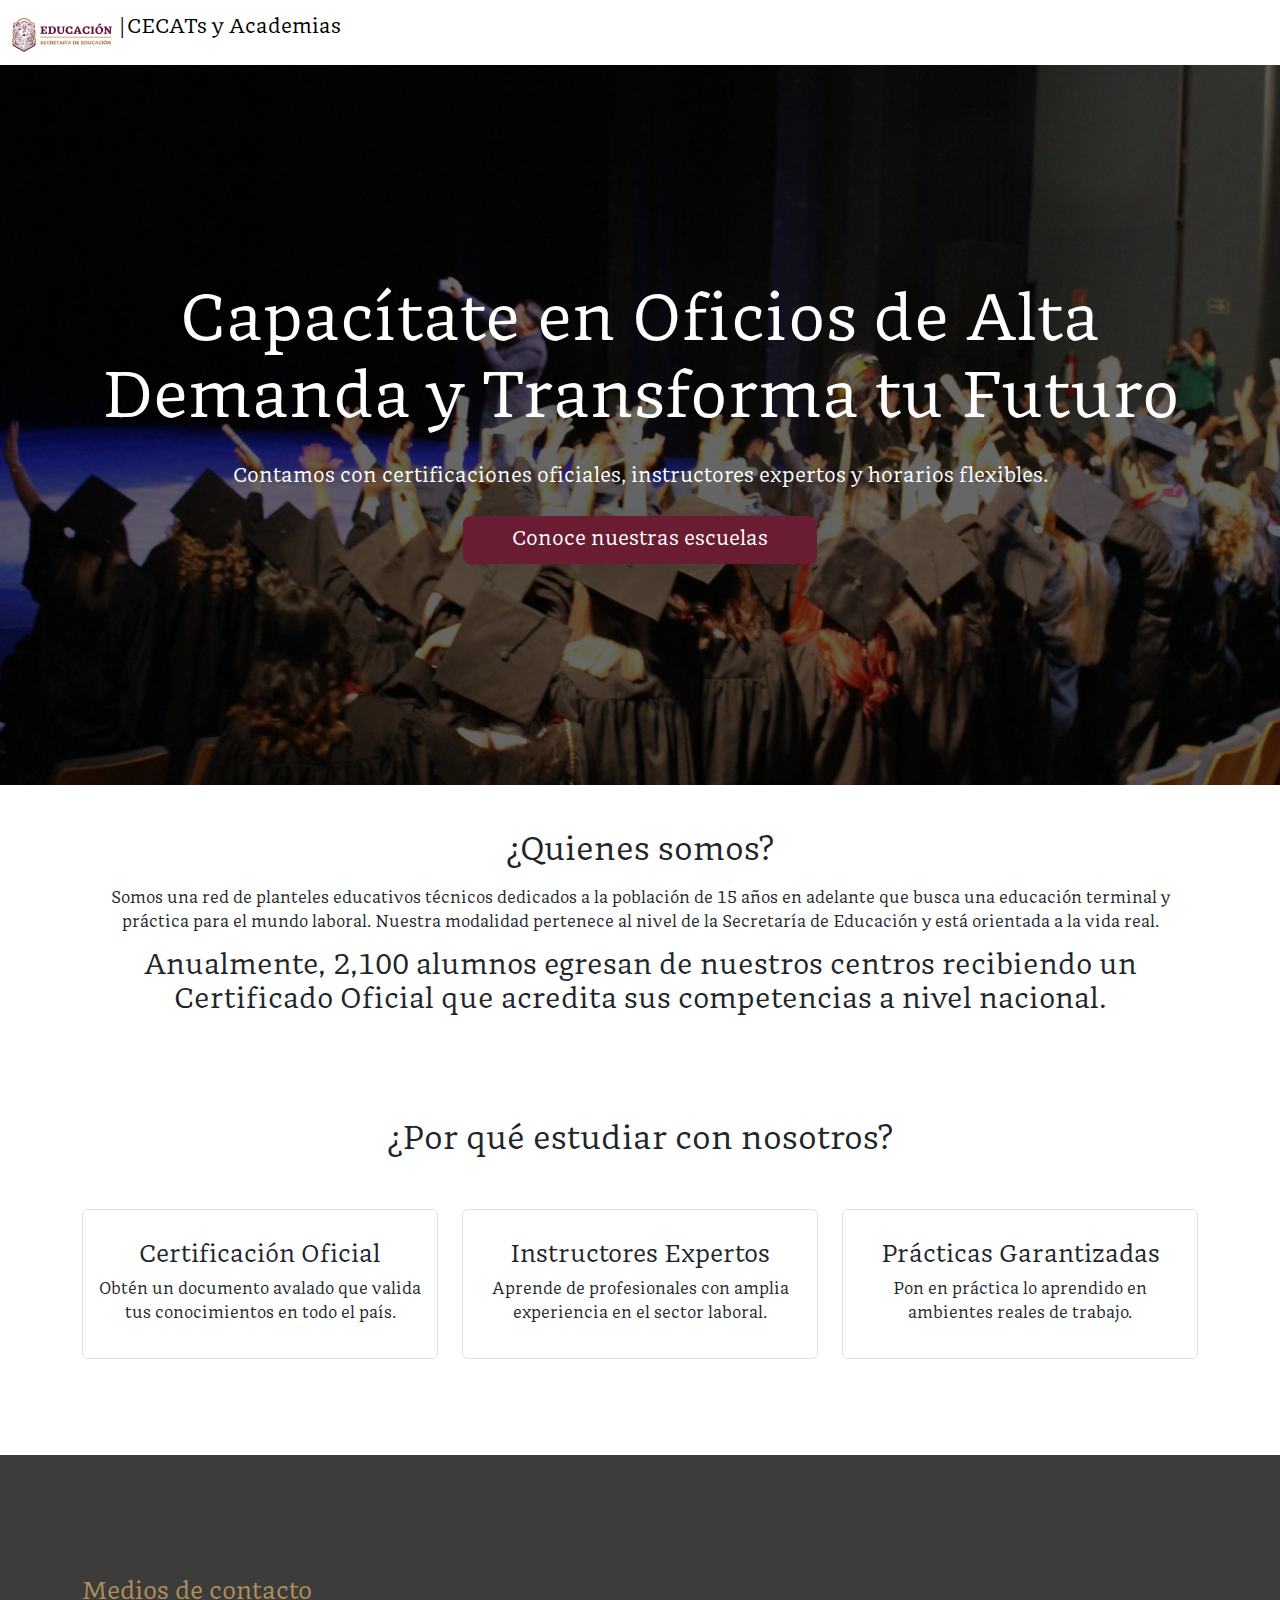
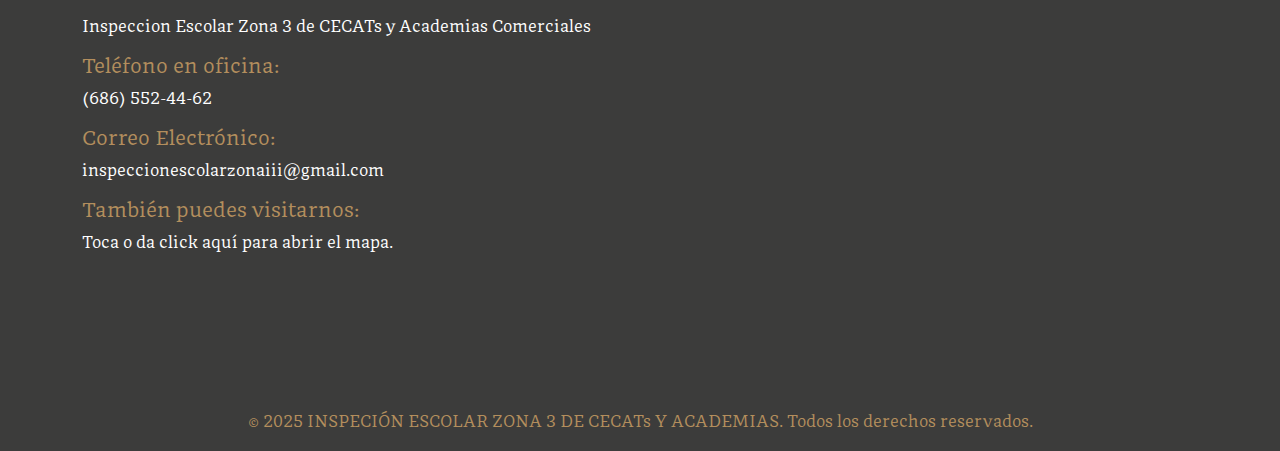
<file: test.html>
<!DOCTYPE html>
<html lang="es">

<head>
    <meta charset="UTF-8">
    <meta name="viewport" content="width=device-width, initial-scale=1.0">
    <title>CECAT - Capacitación Laboral</title>
    <link href="https://cdn.jsdelivr.net/npm/bootstrap@5.3.3/dist/css/bootstrap.min.css" rel="stylesheet">
    <link rel="stylesheet" href="style.css">
</head>
<style>

</style>

<body>
<nav class="navbar gob_navbar">
  <div class="container-fluid">
    <a class="navbar-brand" href="test.html">
      <img src="assets/img/logoBC1.gif" alt="Logo" width="100"  class="d-inline-block align-text-top">
       |CECATs y Academias
    </a>
  </div>
</nav>
    <header class="hero-section text-white d-flex align-items-center">
        <div class="container text-center py-5">
            <h1 class="display-3 fw-bold">Capacítate en Oficios de Alta Demanda y Transforma tu Futuro</h1>
            <p class="lead my-4">Contamos con certificaciones oficiales, instructores expertos y horarios flexibles.</p>
            <a href="#cursos" class="btn btn-primary btn-lg px-5 shadow-lg btn_gob">Conoce nuestras escuelas</a>
        </div>
    </header>

    <section id="beneficios" class="container py-5">
        <h2 class="text-center mb-3">¿Quienes somos?</h2>
        <div class="container text-center">
            <p>
                Somos una red de planteles educativos técnicos dedicados a la población de 15 años en adelante que busca
                una educación terminal y práctica para el mundo laboral. Nuestra modalidad pertenece al nivel de la
                Secretaría de Educación y está orientada a la vida real.
            </p>
            <h3 style="text-align: center;">Anualmente, 2,100 alumnos egresan de nuestros centros recibiendo un
                Certificado Oficial que acredita sus competencias a nivel nacional.</h3>
        </div>
    </section>
    <section id="beneficios" class="container py-5">
        <h2 class="text-center mb-5">¿Por qué estudiar con nosotros?</h2>
        <div class="row text-center">

            <div class="col-lg-4 mb-4">
                <div class="p-3 border rounded h-100">
                    <i class="bi bi-patch-check-fill fs-1 text-primary"></i>
                    <h3 class="h4 mt-3">Certificación Oficial</h3>
                    <p>Obtén un documento avalado que valida tus conocimientos en todo el país.</p>
                </div>
            </div>

            <div class="col-lg-4 mb-4">
                <div class="p-3 border rounded h-100">
                    <i class="bi bi-person-workspace fs-1 text-primary"></i>
                    <h3 class="h4 mt-3">Instructores Expertos</h3>
                    <p>Aprende de profesionales con amplia experiencia en el sector laboral.</p>
                </div>
            </div>

            <div class="col-lg-4 mb-4">
                <div class="p-3 border rounded h-100">
                    <i class="bi bi-calendar-check-fill fs-1 text-primary"></i>
                    <h3 class="h4 mt-3">Prácticas Garantizadas</h3>
                    <p>Pon en práctica lo aprendido en ambientes reales de trabajo.</p>
                </div>
            </div>
        </div>
    </section>

    <section id="cursos">
        <div class="container">

        </div>
        <br>
    </section>
    <section id="medios_de_contacto" class="hero-section text-white d-flex align-items-center h-contacto">
        <div class="container text-left py-5">
            <h4 class="gob_txt_primary">Medios de contacto</h4>
            <p>Inspeccion Escolar Zona 3 de CECATs y Academias Comerciales</p>
            <h5 class="gob_txt_primary">Teléfono en oficina:</h5>
            <p><a href="tel:6865524462">(686) 552-44-62</a></p>
            <h5 class="gob_txt_primary">Correo Electrónico:</h5>
            <p><a href="mailto:inspeccionescolarzonaiii@gmail.com">inspeccionescolarzonaiii@gmail.com</a></p>
            <h5 class="gob_txt_primary">También puedes visitarnos:</h5>
            <p><a href="https://maps.app.goo.gl/PGD5yfRv8kV4tLAt6" target="_blank">Toca o da click aquí para abrir el
                    mapa.</a></p>
        </div>
    </section>

    <footer class="gob_footer py-3">
        <div class="container text-center">
            <p class="mb-0">&copy; 2025 INSPECIÓN ESCOLAR ZONA 3 DE CECATs Y ACADEMIAS. Todos los derechos reservados.
            </p>
        </div>
    </footer>

    <script src="https://cdn.jsdelivr.net/npm/bootstrap@5.3.3/dist/js/bootstrap.bundle.min.js"></script>
   
</body>

</html>
</file>
<file: style.css>
@font-face {
    font-family: 'GMX Regular';
    src: url('assets/fonts/GMX-Regular.otf') format('opentype');
    font-weight: bold;
    font-style: normal;
}

body {
    font-family: 'GMX Regular';
    /* La regla estándar que los navegadores modernos entienden */
    text-size-adjust: 100%; 
    
    /* La regla con prefijo, aunque el navegador se queje de ella */
    -webkit-text-size-adjust: 100%;
}

.directorio {
    color: #b38e5d !important;
    background: #53152b;
    min-height: 30vh;
    font-style: normal;
    font-weight: bold;
}

header {
    /* Define la imagen de fondo */
    background: linear-gradient(rgba(0, 0, 0, 0.6), rgba(0, 0, 0, 0.6)), url('./assets/img/hero2.jpg') no-repeat center center;
    /* Asegura que la imagen cubra toda la sección */
    background-size: cover;
    /* Le da una altura mínima para que se vea bien */
    min-height: 80vh;
}



.btn_gob {
    background-color: #6a1c32;
    color: #ffffff;
    border-color: #6a1c32;
}

.btn_gob:hover {
    background-color: #53152b;
    color: #ffffff;
    border-color: #53152b;
}

.telefono {
    text-decoration: none;
    color: black;
}

.btn_gob:active {
    background-color: #993233 !important; /* Añade !important aquí */
    color: #ffffff !important;
    border-color: #993233 !important;
}

.btn_gob:focus,
.btn_gob:focus-visible {
    outline: 0;
    /* Establece una sombra que coincida con tu color base. 
       0 0 0 0.25rem es el formato estándar de Bootstrap.
       (98, 17, 50 es el equivalente RGB de tu color #621132)
    */
    box-shadow: 0 0 0 0.25rem rgba(98, 17, 50, 0.5); 
}

/*<h6 class="text-success fw-bold">*/
.gob_txt_success{
    color: #6a1c32;
}

.gob_txt_primary {
    color: #b38e5d;
}

.gob_navbar {
    background-color: #ffff; 
}

.h-contacto {
    background-color: #3c3c3b;
    background-size: cover;
    min-height: 60vh;
    /* Altura mínima de la sección */
    max-height: 60vh;
}

a,
.h-contacto {
    text-decoration: none;
    color: white;
}

.gob_footer { 
    background-color: #3c3c3b;
    color: #b38e5d;
}
</file>
